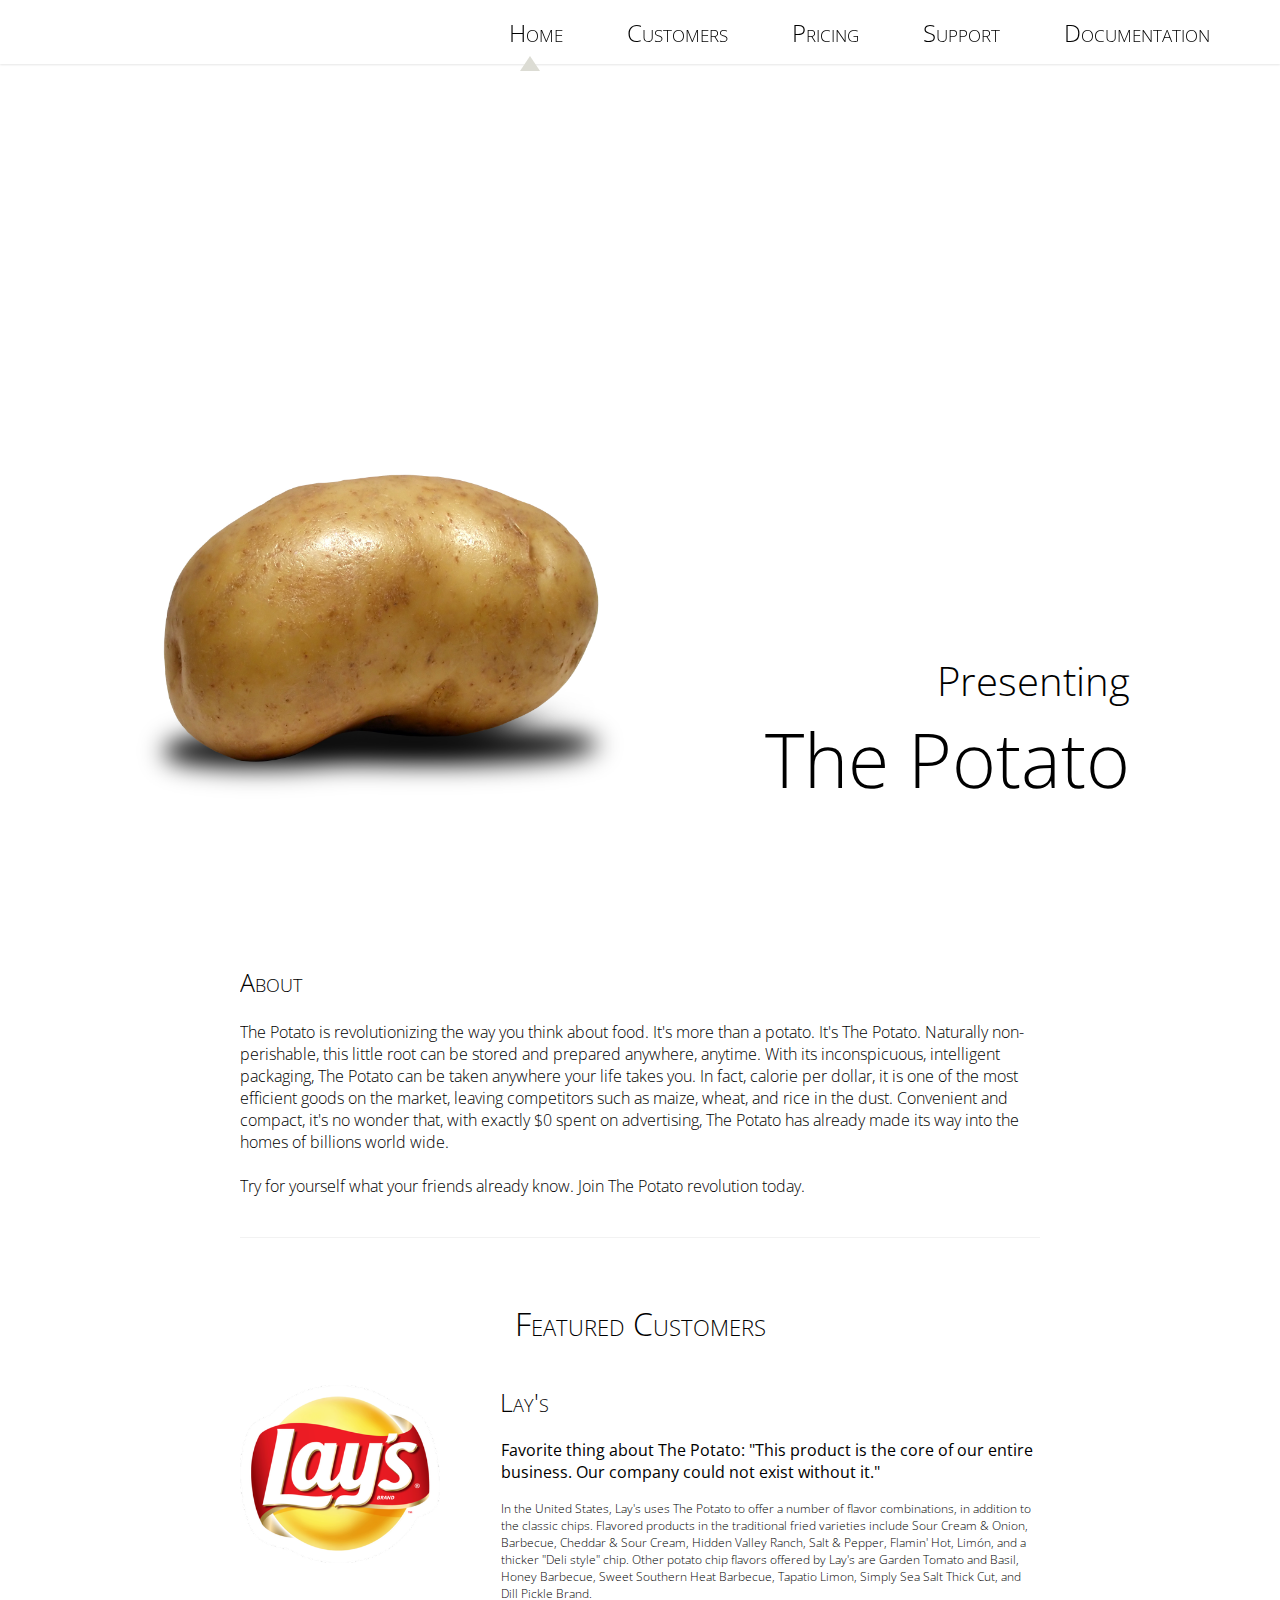
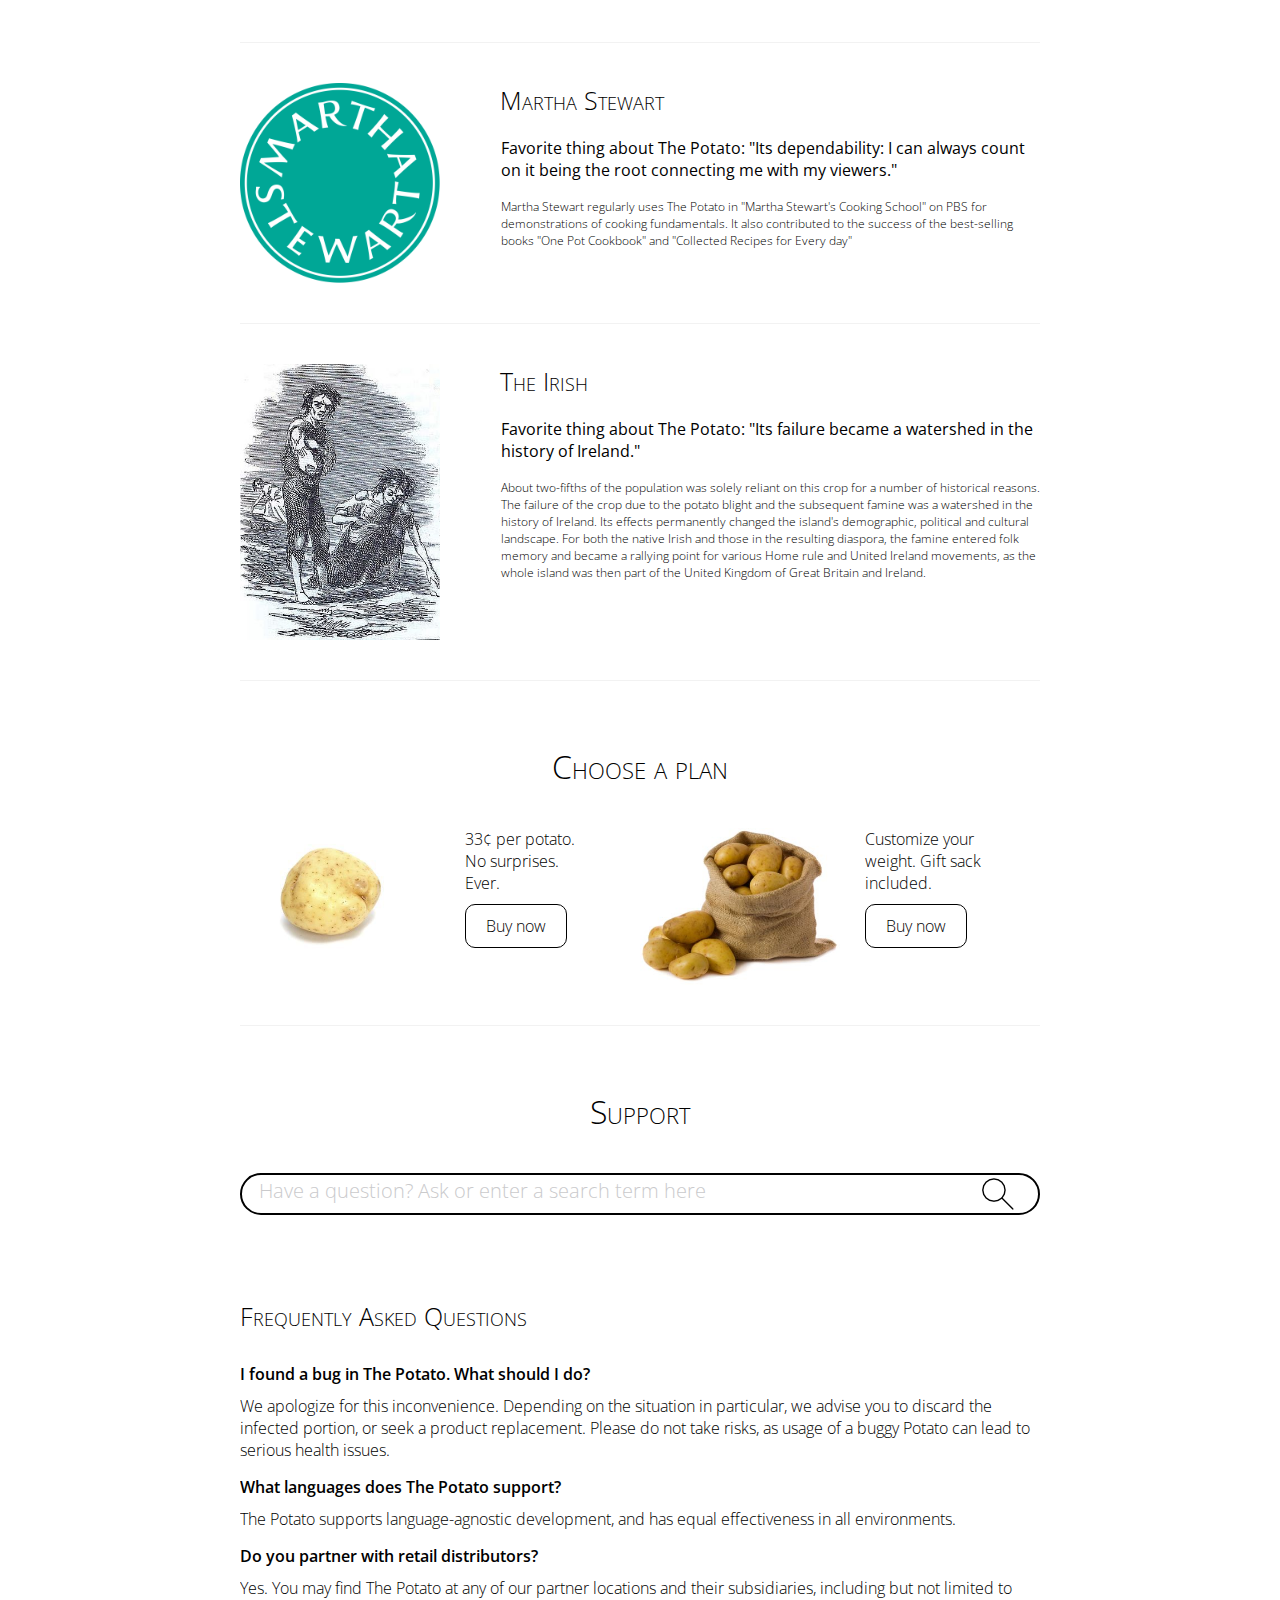
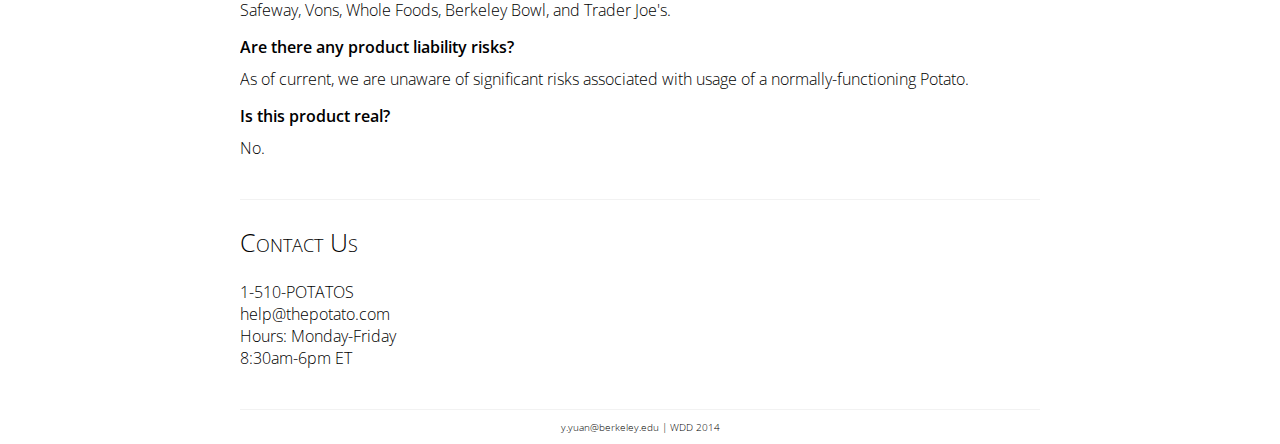
<file: index.html>
<html>
	<head>
    <title>The Potato</title>
    <meta name="description" content="Revolutionizing the potato: giving recognition to an underappreciated tuber.">
    <meta name="author" content="Yuan Yuan">
		<link href="http://fonts.googleapis.com/css?family=Open+Sans:400,300,700,600" rel="stylesheet" type="text/css">
		<link rel="stylesheet" type="text/css" href="assets/style.css" />
		<link rel="shortcut icon" href="assets/favicon.ico" type="image/x-icon">
		<link rel="icon" href="assets/favicon.ico" type="image/x-icon">
		<script src="assets/jquery-1.9.1.js"></script>
		<script src="assets/script.js"></script>
	</head>

	<body>
	<div id="modal-container">
		<div id="modal-overlay"></div>
			<div id="modal-box">
					<div id="login">Create an account</div>
					<div id="modal-content">
						Email address*<br>
						<input type="text" class="text-box" placeholder = "e.g. potatofan@thepotato.com"/><br>
						Create a username*<br>
						<input type="text" class="text-box" placeholder = "e.g. PotatoLover5Ever"/><br>
						Create your password*<br>
						<input type="text" class="text-box" placeholder = "Create a password"/><br>
						Re-enter your password*<br>
						<input type="text" class="text-box" placeholder = "Re-enter your password"/><br>
						Select a security question*<br>
						<select>
							<option>In what city or town did you meet your first potato?</option>
							<option>What was your favorite place to visit with your potato as a child?</option>
							<option>What is your favorite potato color?</option>
							<option>What is the name of your first potato?</option>
							<option>How will you use The Potato to change the world?</option>
						</select><br>
						Enter your answer*	<br>
						<input type="text" class="text-box" placeholder = "The more unexpected, the more secure"/>
					</div>
					<a href = "confirmation.html">
						<div class="button-in-modal"><div class="inside" style = "margin-left: 14;">Continue</div></div>
					</a>
					<div class="button-in-modal" style = "margin-left: 20px;"><div class="inside" id="cancel">Cancel</div></div>
			</div>
	</div>
		
		<div id="topbar">
			 <ul class="group" id="topbar-wrapper">
			 	<li><a href="http://en.wikipedia.org/wiki/Potato">Documentation</a></li>
			    <li><a href="#support">Support</a></li>
			    <li><a href="#pricing">Pricing</a></li>
			    <li><a href="#customers">Customers</a></li>
			    <li class="current_page_item"><a href="#home">Home</a></li>
			</ul>
		</div>

		<section class = "section-home" id = "home">
			<div id="potato">
				<img src = "assets/potato.jpg" alt = "potato">
			</div>
			<div id="hero">
				<div id="subheading">Presenting</div>
				<div id="heading">The Potato</div>
			</div>
		</section>
		
		<section class = "section" id = "about" style = "padding-top: 0;">
			
			<div class = "nested-box"> 
				<div id = 'faq-title' style="margin-top: 25px;">About</div>
				<br><br>
				The Potato is revolutionizing the way you think about food. It's more than a potato. It's The Potato.
				Naturally non-perishable, this little root can be stored and prepared anywhere, anytime.
				With its inconspicuous, intelligent packaging, The Potato can be taken anywhere your life takes you.
				In fact, calorie per dollar, it is one of the most efficient goods on the market, leaving competitors such as maize, wheat, and rice
				in the dust. 
				Convenient and compact, it's no wonder that, with exactly $0 spent on advertising, The Potato has already made its way into the homes of billions world wide. 
				<br><br>
				Try for yourself what your friends already know. Join The Potato revolution today.
			</div>
		</section>
		<section class = "section" id = "customers">
			<div class= "title">Featured Customers</div>
            <div class = "nested-box">
            	<div class = "nested-box-title"> Lay's </div>
				<img src = "assets/lays.jpg" alt = "Lays">
				<div class = "text">
					<div class = 'favorite'> 
					Favorite thing about The Potato: "This product is the core of our entire business. Our company could not exist without it."
					</div>
					<br>
					In the United States, Lay's uses The Potato to offer a number of flavor combinations, in addition to the classic chips. Flavored products in the traditional fried varieties include Sour Cream & Onion, Barbecue, Cheddar & Sour Cream, Hidden Valley Ranch, Salt & Pepper, Flamin' Hot, Limón, and a thicker "Deli style" chip. Other potato chip flavors offered by Lay's are Garden Tomato and Basil, Honey Barbecue, Sweet Southern Heat Barbecue, Tapatio Limon, Simply Sea Salt Thick Cut, and Dill Pickle Brand.
				</div>
			</div>
            <div class = "nested-box">
            	<div class = "nested-box-title"> Martha Stewart </div>
				<img src = "assets/marthastewart.jpg" alt = "Martha Stewart">
				<div class = "text">
					<div class = 'favorite'> Favorite thing about The Potato: "Its dependability: I can always count on it being the root connecting me with my viewers."</div>
					<br>
					Martha Stewart regularly uses The Potato in "Martha Stewart's Cooking School" on PBS for demonstrations of cooking fundamentals. It also contributed to the success of the best-selling books "One Pot Cookbook" and "Collected Recipes for Every day"			
				</div>
            </div>
            <div class = "nested-box">
            	<div class = "nested-box-title"> The Irish </div>
				<img src = "assets/theirish.jpg" alt = "Irish">
				<div class = "text">
					<div class = 'favorite'> 
					Favorite thing about The Potato: "Its failure became a watershed in the history of Ireland."
					</div>
					<br>
					About two-fifths of the population was solely reliant on this crop for a number of historical reasons. The failure of the crop due to the potato blight and the subsequent famine was a watershed in the history of Ireland. Its effects permanently changed the island's demographic, political and cultural landscape. For both the native Irish and those in the resulting diaspora, the famine entered folk memory and became a rallying point for various Home rule and United Ireland movements, as the whole island was then part of the United Kingdom of Great Britain and Ireland.
				</div>
            </div>
        </section>

        <section class = "section" id = "pricing">
        	<div class = "title">Choose a plan </div>
        	<div class = "nested-box">
           	<div class = "pricing-text">
       			<div class = "pricing-img">
       				<img src = 'assets/singlepotato.jpg' alt = 'single potato'>
       			</div>
           		<div class = "pricing-text-box">
    				33&cent per potato. <br>
    				No surprises. <br>
    				Ever. 
    			</div>
    			<div class = "button">
    				Buy now
    			</div>
    		</div>
    		<div class = "pricing-text">
			    <div class = "pricing-img">
       				<img src = 'assets/sack.jpg' alt = 'sack of potatos'>
       			</div>
    			<div class = "pricing-text-box">
    				Customize your weight. Gift sack included.
    			</div>
    			<div class = "button">
    				Buy now
    			</div>
    		</div>
    		</div>
        </section>

        <section class = "section" id = "support">
        	<div class= "title">Support</div>
        	<div class='nested-box'>
	            	<form action="confirmation.html">
	            		<input type = "text" class = 'searchbar' placeholder = '  Have a question? Ask or enter a search term here'
	            		style=" background: url('assets/search.jpg') no-repeat;  
						    background-position: 740;">
			</form>
			<a href="confirmation.html">
				<div id = 'click'></div>
			</a>
				
			<div id = 'faq-title'>Frequently Asked Questions</div>
			<div class = 'nested-box' style = "font-weight: 300; padding-top: 15;">
				<div class = 'faq-subtitle'>I found a bug in The Potato. What should I do?</div>
				We apologize for this inconvenience. Depending on the situation in particular, we advise you to discard the infected portion,
				or seek a product replacement. Please do not take risks, as usage of a buggy Potato can lead to serious health issues. 
				<div class = 'faq-subtitle'>What languages does The Potato support?</div>
				The Potato supports language-agnostic development, and has equal effectiveness in all environments.
				<div class = 'faq-subtitle'>Do you partner with retail distributors?</div>
				Yes. You may find The Potato at any of our partner locations and their subsidiaries, including but not limited to Safeway, Vons, Whole Foods, Berkeley Bowl, and Trader Joe's.
				<div class = 'faq-subtitle'>Are there any product liability risks?</div>
				As of current, we are unaware of significant risks associated with usage of a normally-functioning Potato. 
				<div class = 'faq-subtitle'>Is this product real?</div>
				No.
			</div>
			<div id = 'faq-title' style="margin-top: 25px;">Contact Us</div>
			<br><br>
			1-510-POTATOS<br>
			<a href="mailto: y.yuan@berkeley.edu">help@thepotato.com</a><br>
			Hours: Monday-Friday<br/>
			8:30am-6pm ET
 		</div>
        </section>
        <footer>y.yuan@berkeley.edu | WDD 2014</footer>
	</body>
</html>
</file>
<file: assets/style.css>
a {
    color: inherit;
    text-decoration: none;
}

body {
    font-family: "Open Sans", "Helvetica Neue", Helvetica, Arial, sans-serif;
    margin: 0px;
    background: white;
    overflow-y: hidden;
}

.section {
    width: 100%;
    height: auto;
    position: relative;
    padding-top: 64px;
    margin: 0 auto;
    max-width: 800px;
}

.section-home {
    width: 100%;
    height: 100%;
    position: relative;
}

.nested-box {
    border-bottom: 1px solid rgba(0,0,0,0.05);
    padding: 40px 0 40px;
    overflow: hidden;
    font-weight: 300;
}

.pricing-text {
    width: 400px;
    display: inline;
    float: left;
}

.pricing-img {
    height: auto;
    width: 200px;
    float: left;
    margin-right: 25px
}

.pricing-text-box {
padding-left: 200px;
width: 180px;
}

.title {
    font-variant: small-caps;
    font-weight: 200;
    font-size: 32px;
    text-align: center;
}

#faq-title {
    font-variant: small-caps;
    font-size: 25px;
    margin-top: 110px;
    display: inline-block;
    font-weight: 200;
}

.favorite {
    font-size: 16px;
    font-weight: 400;
}

footer {
    font-size: 10px;
    text-align: center;
    margin: 10px;
    font-weight: 200;
}

.faq-subtitle {
    font-size: 16px;
    font-weight: 600;
    padding-bottom: 10px;
    padding-top: 15px;
}
.nested-box-title {
    padding-left: 60px;
    font-variant: small-caps;
    font-weight: 300;
    display: inline-block;
    font-size: 25px;
}

.button {
    background: white;
    float: left;
    padding: 10px 20px;
    cursor: pointer;
    border-radius: 10px;
    margin-top: 10px;
    border: 1px solid black;
}

#submission-button {
    margin-top: 20px;
}
select {
    border: 2px solid black;
    padding: 7px;
    padding-left: 5px;
    background: transparent;
    margin: 0px;
    margin-bottom: 15px;
    width: 460px;
    font-size: 12px;
    font-weight: 300;
    border-radius: 5px;
}

.text {
    font-size: 12px;
    padding-left: 261px;
    padding-top: 20px;

}

#topbar-wrapper li a {
    display: inline;
    float: right;
    margin-left: 32px;
    margin-right: 32px;
    cursor: pointer;
    font-size: x-large;
    font-weight: 200;
    font-variant: small-caps;
}

#topbar-wrapper-active li a {
    font-size: 25;
    font-variant: normal;
    font-weight: 300;
}

#indicator {
    border-bottom: 15px solid rgba(220,220,212,1);
    border-right: 10px solid transparent;
    border-left: 10px solid transparent;
    width: 0;
    height: 0;
    left: 750px;
    top: 40px;
    position: absolute;
} 


#topbar-wrapper li { 
    display: inline;
} 

.nested-box img {
    height: auto;
    width: 200px;
    float: left;
}


#potato img {
    width: 526px;
    height: auto;
    position: absolute;
    bottom: 8%;
    left: 9%;
}


#topbar {
    background-color: white;
    color: black;
    width: 100%;
    height: 64px;
    position: fixed;
    top: 0%;
    z-index: 99;
    box-shadow: 0 1px 2px rgba(0,0,0,0.1);
}

#topbar-wrapper {
    margin-right: 3%;
    position: relative;
    list-style: none;
}


.topbar-item {
    display: inline;
    float: right;
    margin-left: 32px;
    margin-right: 32px;
    margin-top: 12px;
    cursor: pointer;
    font-size: x-large;
    font-weight: 300;
}

#hero {
    position: absolute;
    color: black;
    bottom: 90px;
    right: 150px;
    text-align: right;
    font-weight: 100;
}

#subheading {
    font-size: 40px;
}
#heading {
    font-size: 75px;
}

#modal-container {
    width: 100%;
    height: 100%;
    position: fixed;
    z-index: 100;
    display: none;
}

#modal-overlay {
    height: 100%;
    width: 100%;
    opacity: 50%;
    background: whitesmoke;
}

#modal-box {
    width: 600px;
    height: auto;
    background: white;
    z-index: 100;
    position: absolute;
    margin: auto;
    top: 0;
    left: 0;
    bottom: 0;
    right: 0;
}

#modal-content {
    margin-left: 70;
    margin-right: 70;
    font-size: smaller;
}

.button-in-modal {
    height: 35px;
    width: 100px;
    color: black;
    font-weight: normal;
    float: left;
    margin-left: 70px;
    cursor: pointer;
    border: 2px solid black;
    margin-top: 25px;
    border-radius: 10px;
}

#login {
    color: black;
    padding-bottom: 18px;
    font-size: 2em;
    font-weight: lighter;
    margin-left: 70;
    margin-top: 25px;
}

#click{
    cursor: pointer;
    display: block;
    float: right;
    z-index: 3;
    position: absolute;
    top: 148;
    right: 9;
    width: 50;
    background-color: transparent;
    height: 40;
}
.searchbar {
    position: absolute;
    border-radius: 50px;
    border: 2px solid black;
    padding: 7px;
    background: transparent;
    margin: 0px;
    line-height: 2em;
    margin-bottom: 15px;
    width: 800px;
    font-size: 12px;
    font-weight: 700;
}



.text-box {
    border-radius: 5px;
    border: 2px solid black;
    padding: 7px;
    background: transparent;
    margin: 0px;
    margin-bottom: 15px;
    width: 460px;
    font-size: 12px;
    font-weight: 700;
}

.text-box::-webkit-input-placeholder  {
    color: grey;
    font-weight: 300;
}


.searchbar::-webkit-input-placeholder {
    color: #CACACC;
    font-weight: 300;
    font-size: 20;
    font-family: "Open Sans", "Helvetica Neue", Helvetica, Arial, sans-serif;
}

.inside {
    margin-top: 7px;
    margin-left: 25px;

}
</file>
